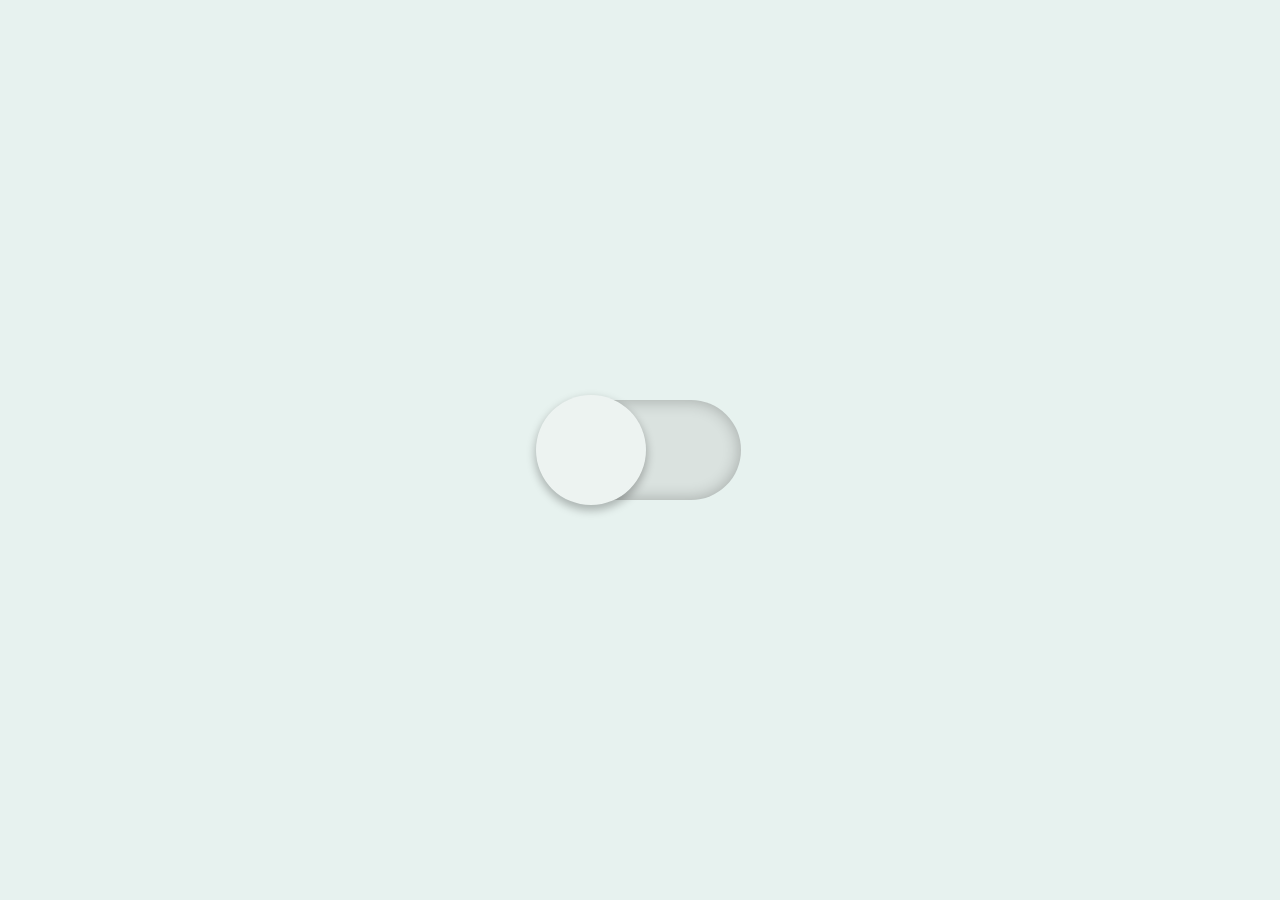
<file: index.html>
<!DOCTYPE html>
<html lang="pt-br">
<head>
    <meta charset="UTF-8">
    <meta http-equiv="X-UA-Compatible" content="IE=edge">
    <meta name="viewport" content="width=device-width, initial-scale=1.0">
    <title>Toggle Button</title>
    <link rel="stylesheet" href="style.css">
    <link rel="shortcut icon" href="https://img.icons8.com/office/80/000000/toggle-on.png" type="image/x-icon">
</head>
<body>
    <input type="checkbox">
</body>
</html>
</file>
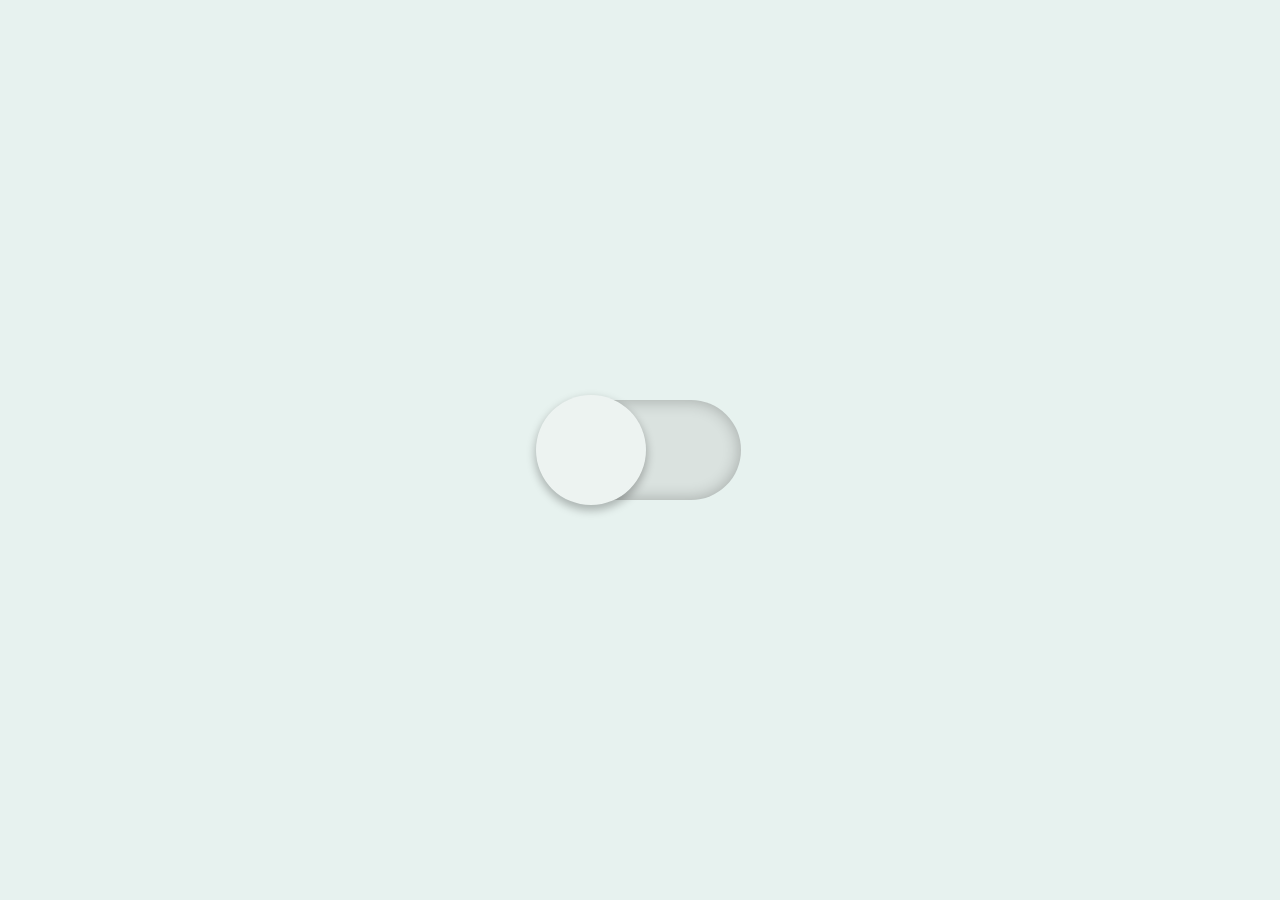
<file: botao2.html>
<!DOCTYPE html>
<html lang="pt-br">
<head>
    <meta charset="UTF-8">
    <meta http-equiv="X-UA-Compatible" content="IE=edge">
    <meta name="viewport" content="width=device-width, initial-scale=1.0">
    <title>Toggle Button</title>
    <link rel="stylesheet" href="style.css">
</head>
<body>
    <input type="checkbox">
</body>
</html>
</file>
<file: style.css>
@charset "UTF-8";

body{
    margin: 0;
    background-color: #e7f2ef;
    display: flex;
    justify-content: center;
    align-items: center;
    height: 100vh;
}

input[type="checkbox"]{
    width: 200px;
    height: 100px ;
    appearance: none;
    background-color: #Dae2df;
    border-radius: 50px;
    box-shadow: inset 0px 0px 16px 1px rgba(0,0,0,0.24);
    cursor: pointer;
    transition: .4s ;
    position: relative;
}

input:checked[type="checkbox"]{
    background-color: #3decb1;
}

input[type="checkbox"]:before{
    content: "";
    width: 100px;
    height: 100px;
    background-color: #edf3f1;
    border-radius: 50px; 
    position: absolute;
    box-shadow: 0px 4px 8px 1px rgba(0,0,0,0.25);
    top: 0px;
    left: 0px;   
    transition: .4s;
    transform: scale(1.1);
}

input:checked[type="checkbox"]:before{
    left: 100px;
}
</file>
